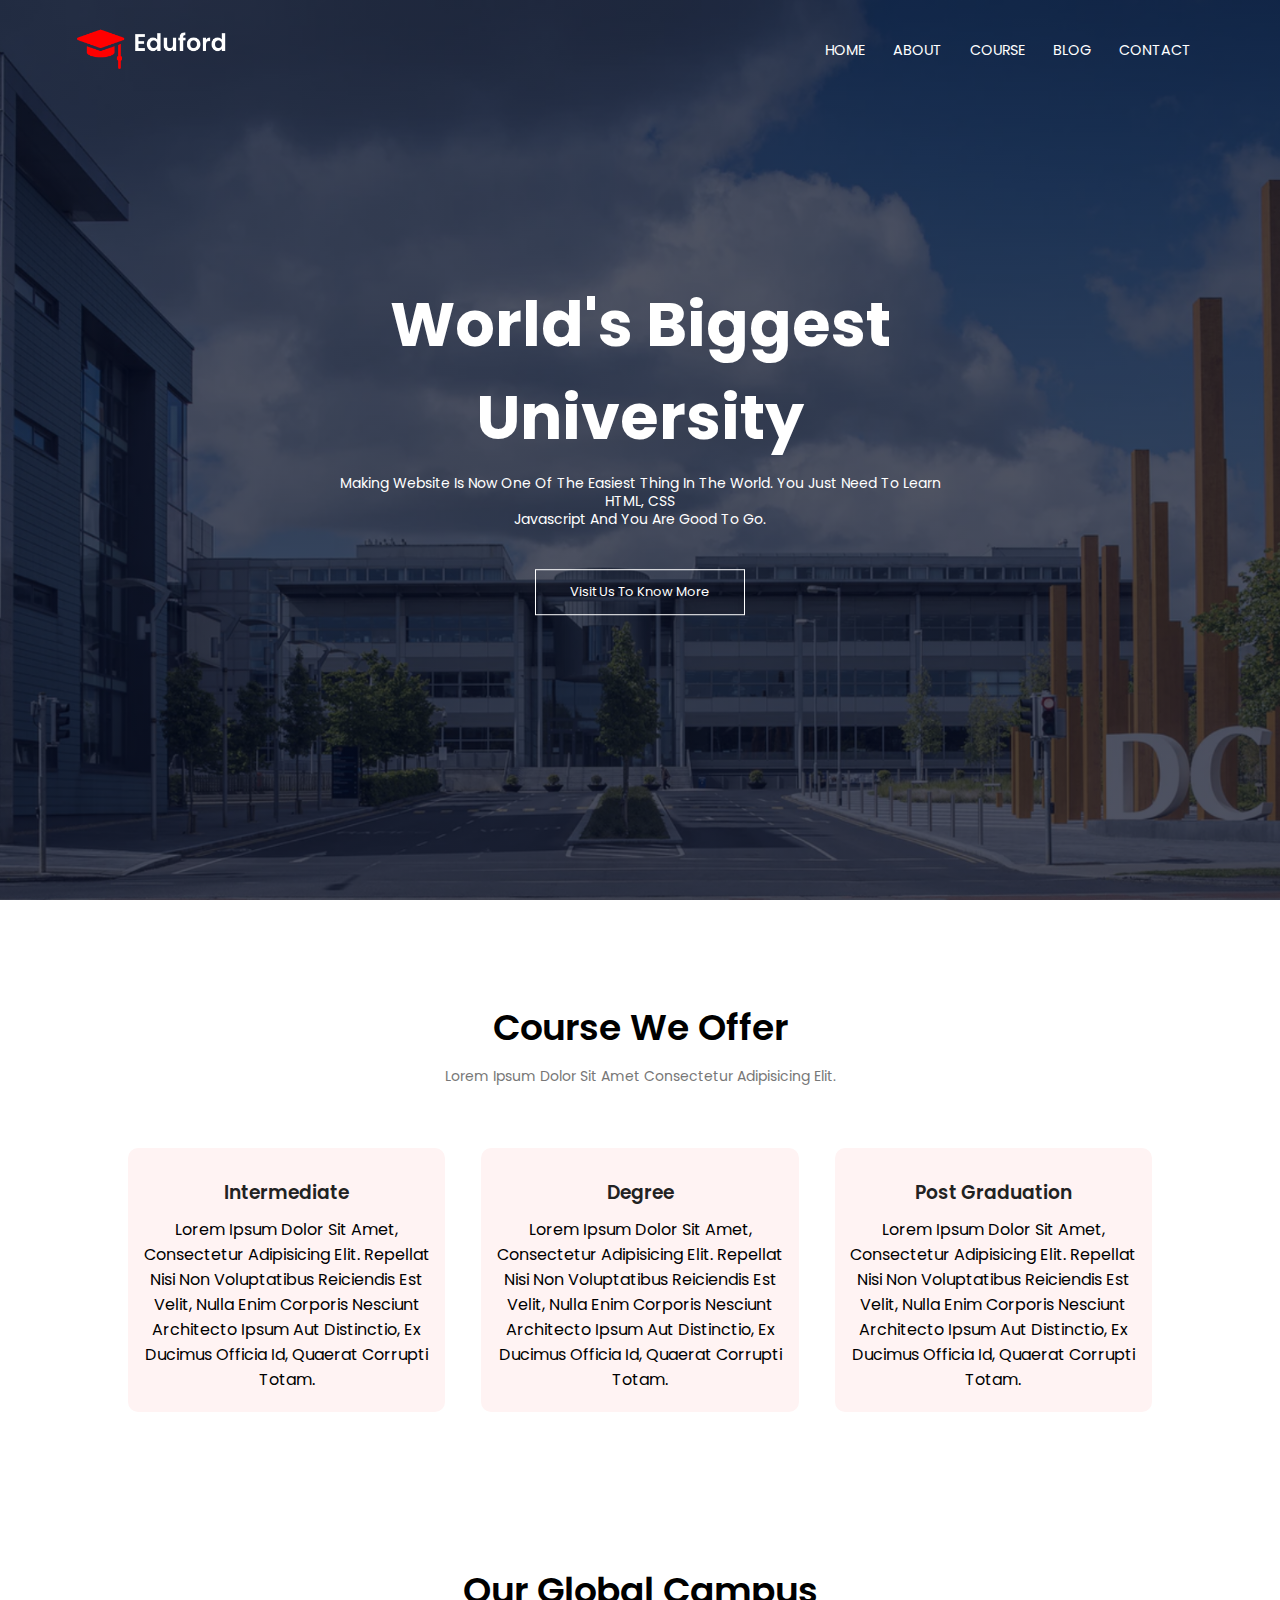
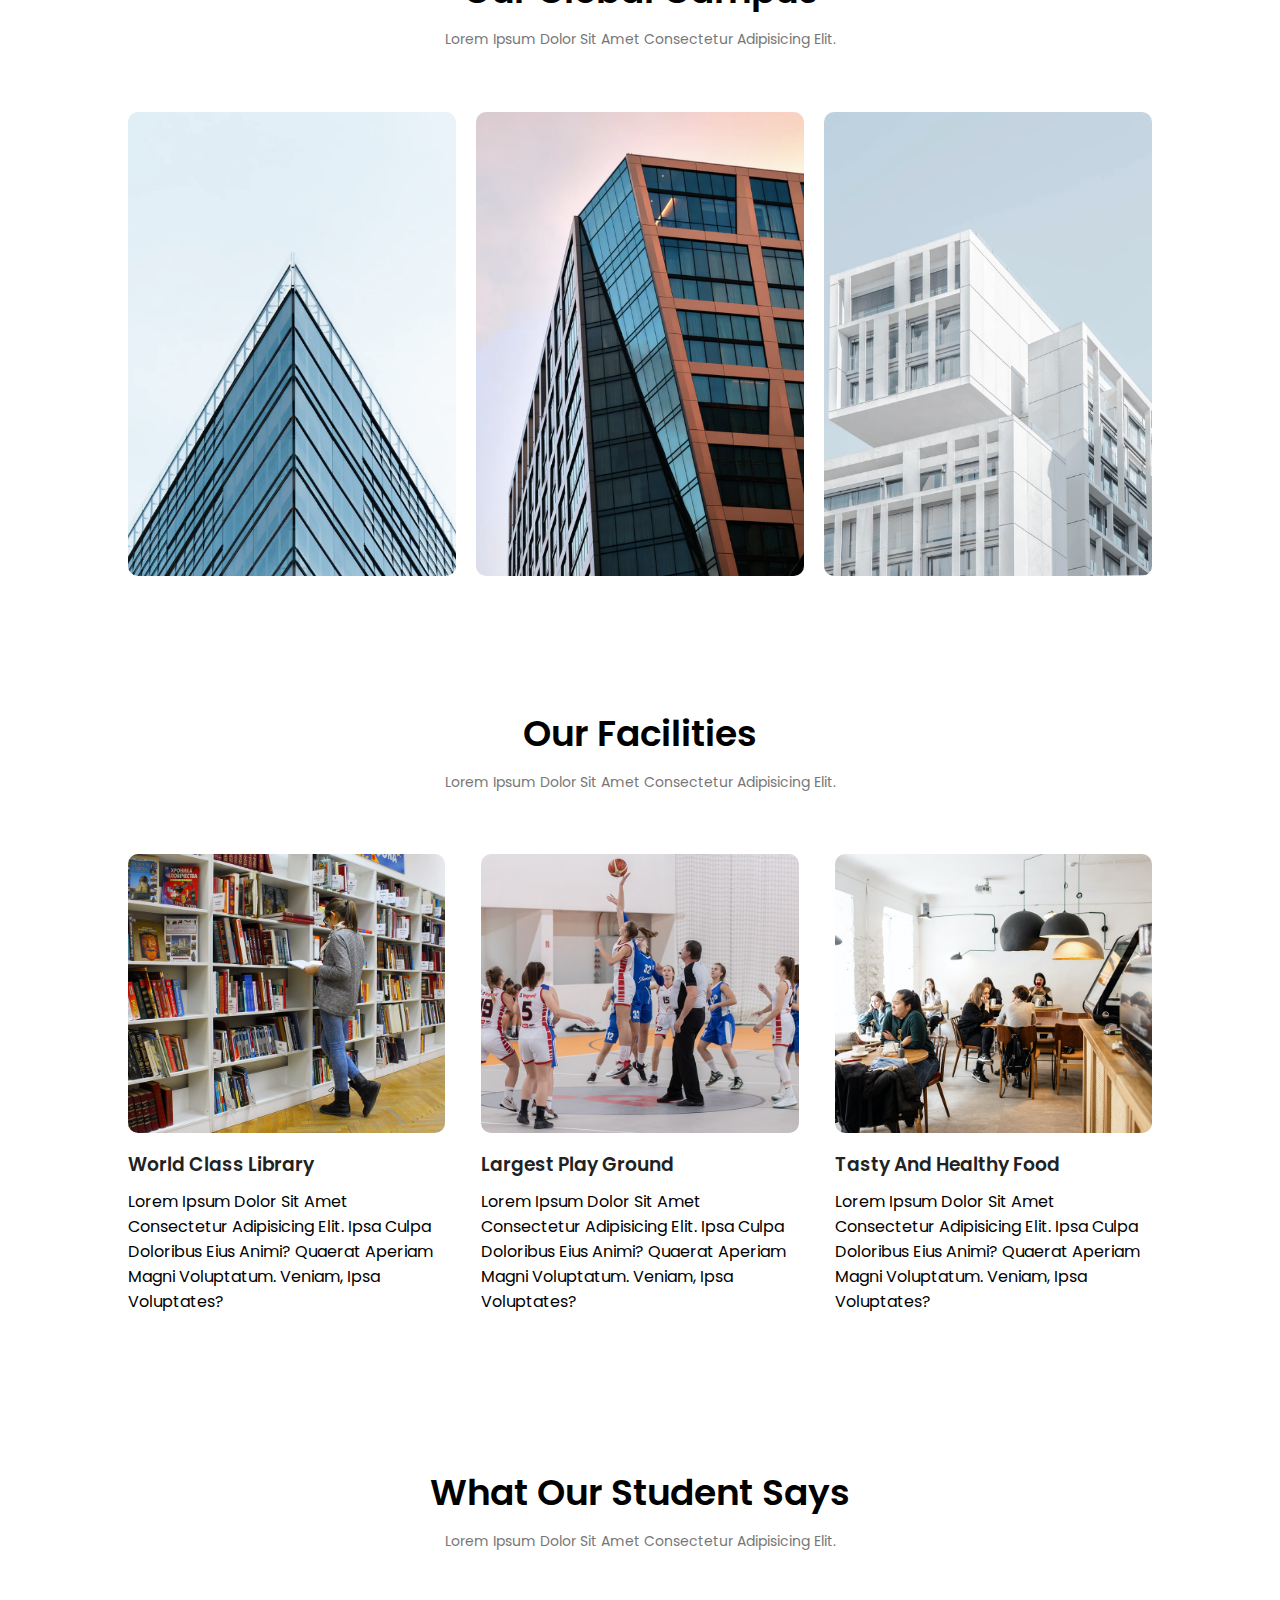
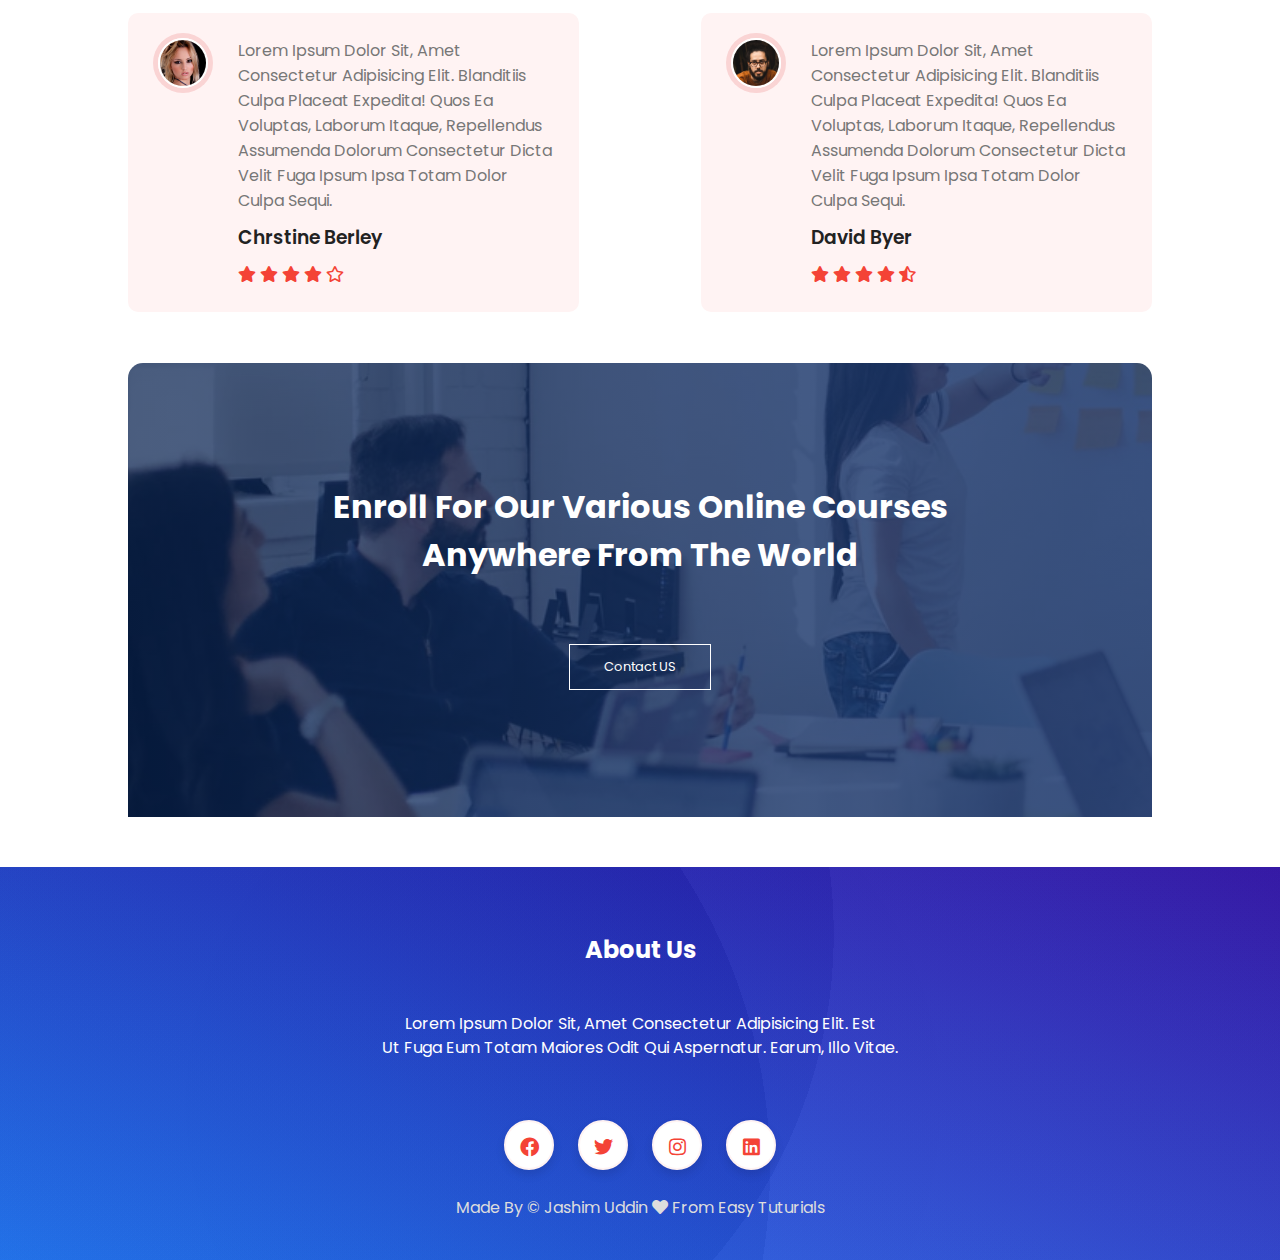
<file: index.html>
<!DOCTYPE html>
<html lang="en">
<head>
    <meta charset="UTF-8">
    <meta http-equiv="X-UA-Compatible" content="IE=edge">
    <meta name="viewport" content="width=device-width, initial-scale=1.0">
    <title>University Website Design</title>
    <link rel="stylesheet" href="https://cdnjs.cloudflare.com/ajax/libs/font-awesome/5.14.0/css/all.min.css"/>
    <link rel="stylesheet" href="style.css">
    <link rel="stylesheet" href="responsive.css">
</head>
<body>
   
    <!-- HEADER PART START -->
    <section class="header">
        <nav>
            <div class="logo">
                <a href="index.html"><img src="images/logo.png" alt=""></a>
            </div>
            <div class="nav_links" id="navLinks">
                <i class="fa fa-times" onclick="hideMenu()"></i>
                <ul>
                    <li><a href="index.html">home</a></li>
                    <li><a href="about.html">about</a></li>
                    <li><a href="course.html">course</a></li>
                    <li><a href="blog.html">blog</a></li>
                    <li><a href="contact.html">contact</a></li>
                </ul>
            </div>
            <i class="fa fa-bars" onclick="showMenu()"></i>
        </nav>
        <div class="text_box">
            <h1>World's Biggest University</h1>
            <p>Making website is now one of the easiest thing in the world. You just need to learn HTML, CSS <br> Javascript and you are good to go.</p>
            <a href="#" class="primary_btn">Visit Us To Know More</a>
        </div>
    </section>
    <!-- HEADER PART END -->

    <!-- COURSE PART START -->
    <section class="course wrapper">
       <div class="section_title">
        <h1>Course We Offer</h1>
        <p>Lorem ipsum dolor sit amet consectetur adipisicing elit.</p>
       </div>

        <div class="row">
            <div class="course-col">
                <h3 class="course_title">Intermediate</h3>
                <p class="course_info">
                    Lorem ipsum dolor sit amet, consectetur adipisicing elit. Repellat nisi non voluptatibus reiciendis est velit, nulla enim corporis nesciunt architecto ipsum aut distinctio, ex ducimus officia id, quaerat corrupti totam.
                </p>
            </div>

            <div class="course-col">
                <h3 class="course_title">Degree</h3>
                <p class="course_info">
                    Lorem ipsum dolor sit amet, consectetur adipisicing elit. Repellat nisi non voluptatibus reiciendis est velit, nulla enim corporis nesciunt architecto ipsum aut distinctio, ex ducimus officia id, quaerat corrupti totam.
                </p>
            </div>

            <div class="course-col">
                <h3 class="course_title">Post Graduation</h3>
                <p class="course_info">
                    Lorem ipsum dolor sit amet, consectetur adipisicing elit. Repellat nisi non voluptatibus reiciendis est velit, nulla enim corporis nesciunt architecto ipsum aut distinctio, ex ducimus officia id, quaerat corrupti totam.
                </p>
            </div>
        </div>
    </section>
    <!-- COURSE PART END -->

    <!-- CAMPUS PART START -->
    <section class="campus wrapper">
       <div class="section_title">
        <h1>Our Global Campus</h1>
        <p>Lorem ipsum dolor sit amet consectetur adipisicing elit. </p>
       </div>
       <div class="row">

           <div class="campus-col">
               <img src="images/london.png" alt="">
               <div class="layer">
                   <h3>LONDON</h3>
               </div>
           </div>
           <div class="campus-col">
               <img src="images/newyork.png" alt="">
               <div class="layer">
                   <h3>NEW YORK</h3>
               </div>
           </div>
           <div class="campus-col">
               <img src="images/washington.png" alt="">
               <div class="layer">
                   <h3>WASHINGTON</h3>
               </div>
           </div>

       </div>
    </section>
    <!-- CAMPUS PART END -->

    <!-- FACILITISE PART END -->
    <section class="facilities wrapper">
        <div class="section_title">
            <h1>Our Facilities</h1>
            <p>Lorem ipsum dolor sit amet consectetur adipisicing elit. </p>
           </div>
           <div class="row">
               <div class="facilities-col">
                   <img src="images/library.png" alt="">
                   <h3>World Class Library</h3>
                   <p>Lorem ipsum dolor sit amet consectetur adipisicing elit. Ipsa culpa doloribus eius animi? Quaerat aperiam magni voluptatum. Veniam, ipsa voluptates?</p>
               </div>
               <div class="facilities-col">
                   <img src="images/basketball.png" alt="">
                   <h3>Largest Play Ground</h3>
                   <p>Lorem ipsum dolor sit amet consectetur adipisicing elit. Ipsa culpa doloribus eius animi? Quaerat aperiam magni voluptatum. Veniam, ipsa voluptates?</p>
               </div>
               <div class="facilities-col">
                   <img src="images/cafeteria.png" alt="">
                   <h3>Tasty and Healthy Food</h3>
                   <p>Lorem ipsum dolor sit amet consectetur adipisicing elit. Ipsa culpa doloribus eius animi? Quaerat aperiam magni voluptatum. Veniam, ipsa voluptates?</p>
               </div>
           </div>
    </section>
    <!-- FACILITIES PART END -->

    <!-- TESTIMONIALS PART START -->
   <section class="testimonials wrapper">
    <div class="section_title">
        <h1>What Our Student Says</h1>
        <p>Lorem ipsum dolor sit amet consectetur adipisicing elit. </p>
       </div>
       <div class="row">
           <div class="testimonial-col">
               <img src="images/user1.jpg" alt="">
               <div class="testimonial_content">
                   <p>Lorem ipsum dolor sit, amet consectetur adipisicing elit. Blanditiis culpa placeat expedita! Quos ea voluptas, laborum itaque, repellendus assumenda dolorum consectetur dicta velit fuga ipsum ipsa totam dolor culpa sequi.</p>
                   <h3>Chrstine Berley</h3>
                   <div class="review">
                       <i class="fa fa-star"></i>
                       <i class="fa fa-star"></i>
                       <i class="fa fa-star"></i>
                       <i class="fa fa-star"></i>
                       <i class="far fa-star"></i>
                   </div>
               </div>
           </div>
           <div class="testimonial-col">
               <img src="images/user2.jpg" alt="">
               <div class="testimonial_content">
                   <p>Lorem ipsum dolor sit, amet consectetur adipisicing elit. Blanditiis culpa placeat expedita! Quos ea voluptas, laborum itaque, repellendus assumenda dolorum consectetur dicta velit fuga ipsum ipsa totam dolor culpa sequi.</p>
                   <h3>David Byer</h3>
                   <div class="review">
                    <i class="fa fa-star"></i>
                    <i class="fa fa-star"></i>
                    <i class="fa fa-star"></i>
                    <i class="fa fa-star"></i>
                    <i class="fas fa-star-half-alt"></i>
                </div>
               </div>
           </div>
       </div>
   </section>
    <!-- TESTIMONIALS PART END -->

    <!-- CALL TO ACTION START -->
    <section class="cta wrapper">
        <h1>Enroll For Our Various Online Courses <br> Anywhere From The World</h1>
        <br>
        <div>
            <a href="#" class="primary_btn">Contact US</a>
        </div>
    </section>
    <!-- CALL TO ACTION END -->

    <!-- FOOTER SECTION START -->
    <section class="footer">
        <div class="footer_text">
            <h4>About Us</h4>
            <p>Lorem ipsum dolor sit, amet consectetur adipisicing elit. Est <br> ut fuga eum totam maiores odit qui aspernatur. Earum, illo vitae.</p>
        </div>
        <div class="icons">
            <i class="fab fa-facebook"></i>
            <i class="fab fa-twitter"></i>
            <i class="fab fa-instagram"></i>
            <i class="fab fa-linkedin"></i>
        </div>
        <span>Made By &copy; Jashim Uddin <i class="fa fa-heart"> </i> From Easy Tuturials</span>
    </section>
    <!-- FOOTER SECTION END -->
      
    <!-- SCRIPT HERE -->
   
    <script src="app.js"></script>
</body>
</html>
</file>
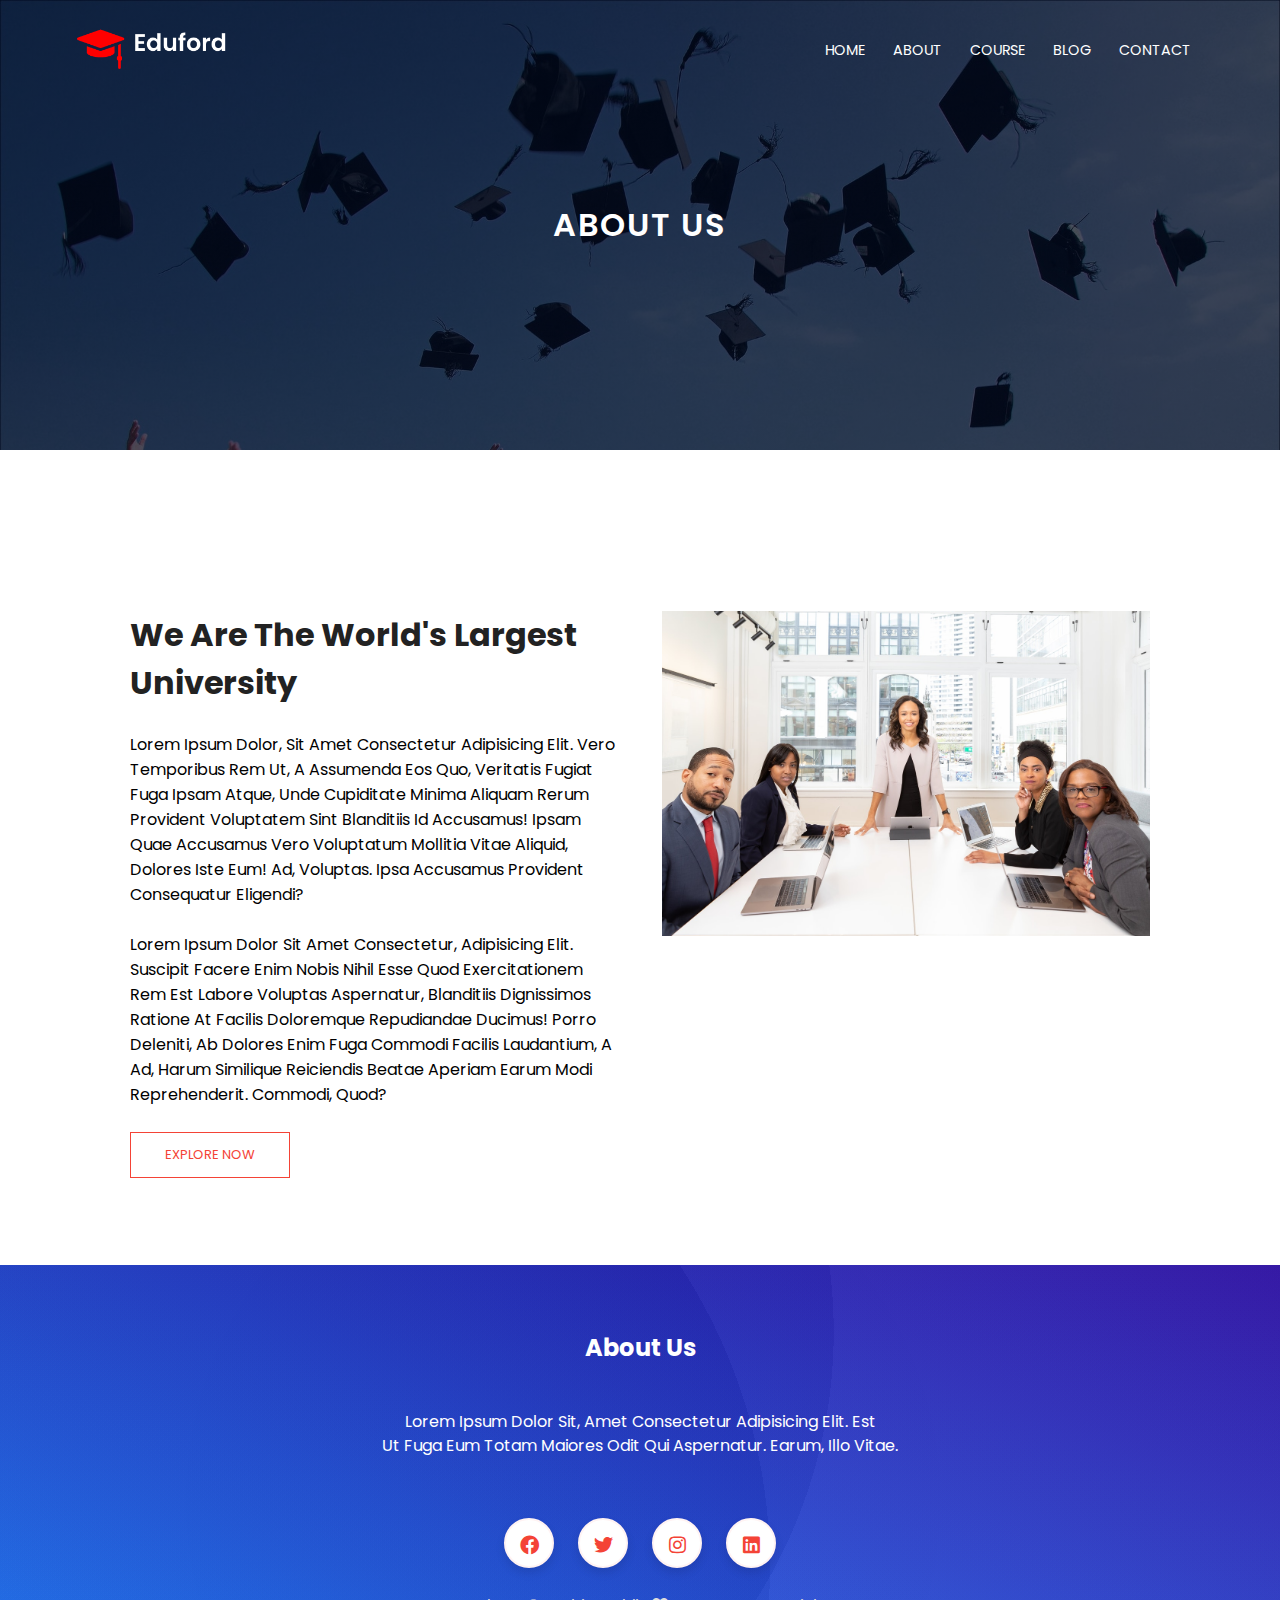
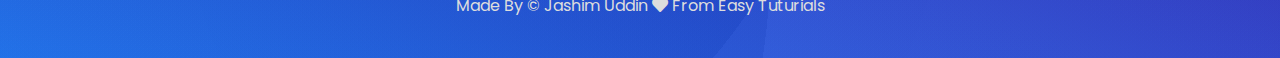
<file: about.html>
<!DOCTYPE html>
<html lang="en">
<head>
    <meta charset="UTF-8">
    <meta http-equiv="X-UA-Compatible" content="IE=edge">
    <meta name="viewport" content="width=device-width, initial-scale=1.0">
    <title>University Website Design|ABOUT PAGE</title>
    <link rel="stylesheet" href="https://cdnjs.cloudflare.com/ajax/libs/font-awesome/5.14.0/css/all.min.css"/>
    <link rel="stylesheet" href="style.css">
    <link rel="stylesheet" href="responsive.css">
</head>
<body>
   
    <!-- HEADER PART START -->
    <section class="sub-header">
        <nav>
            <div class="logo">
                <a href="index.html"><img src="images/logo.png" alt=""></a>
            </div>
            <div class="nav_links" id="navLinks">
                <i class="fa fa-times" onclick="hideMenu()"></i>
                <ul>
                    <li><a href="index.html">home</a></li>
                    <li><a href="about.html">about</a></li>
                    <li><a href="course.html">course</a></li>
                    <li><a href="blog.html">blog</a></li>
                    <li><a href="contact.html">contact</a></li>
                </ul>
            </div>
            <i class="fa fa-bars" onclick="showMenu()"></i>
        </nav>
       <h1>About Us</h1>
    </section>
    <!-- HEADER PART END -->

<!-- about us content -->
<section class="about-us wrapper">
    <div class="row">
        <div class="about-col">
            <h1>We Are the world's largest university</h1>
            <p>Lorem ipsum dolor, sit amet consectetur adipisicing elit. Vero temporibus rem ut, a assumenda eos quo, veritatis fugiat fuga ipsam atque, unde cupiditate minima aliquam rerum provident voluptatem sint blanditiis id accusamus! Ipsam quae accusamus vero voluptatum mollitia vitae aliquid, dolores iste eum! Ad, voluptas. Ipsa accusamus provident consequatur eligendi?</p>
            <br>
            <p>Lorem ipsum dolor sit amet consectetur, adipisicing elit. Suscipit facere enim nobis nihil esse quod exercitationem rem est labore voluptas aspernatur, blanditiis dignissimos ratione at facilis doloremque repudiandae ducimus! Porro deleniti, ab dolores enim fuga commodi facilis laudantium, a ad, harum similique reiciendis beatae aperiam earum modi reprehenderit. Commodi, quod?</p>
            <a href="#" class="primary_btn red_btn">Explore Now</a>
        </div>
        <div class="about-col">
            <img src="images/about.jpg" alt="">
        </div>
    </div>
</section>


    <!-- FOOTER SECTION START -->
    <section class="footer ">
        <div class="footer_text">
            <h4>About Us</h4>
            <p>Lorem ipsum dolor sit, amet consectetur adipisicing elit. Est <br> ut fuga eum totam maiores odit qui aspernatur. Earum, illo vitae.</p>
        </div>
        <div class="icons">
            <i class="fab fa-facebook"></i>
            <i class="fab fa-twitter"></i>
            <i class="fab fa-instagram"></i>
            <i class="fab fa-linkedin"></i>
        </div>
        <span>Made By &copy; Jashim Uddin <i class="fa fa-heart"> </i> From Easy Tuturials</span>
    </section>
    <!-- FOOTER SECTION END -->
      
    <!-- SCRIPT HERE -->
    <script src="app.js"></script>
</body>
</html>
</file>
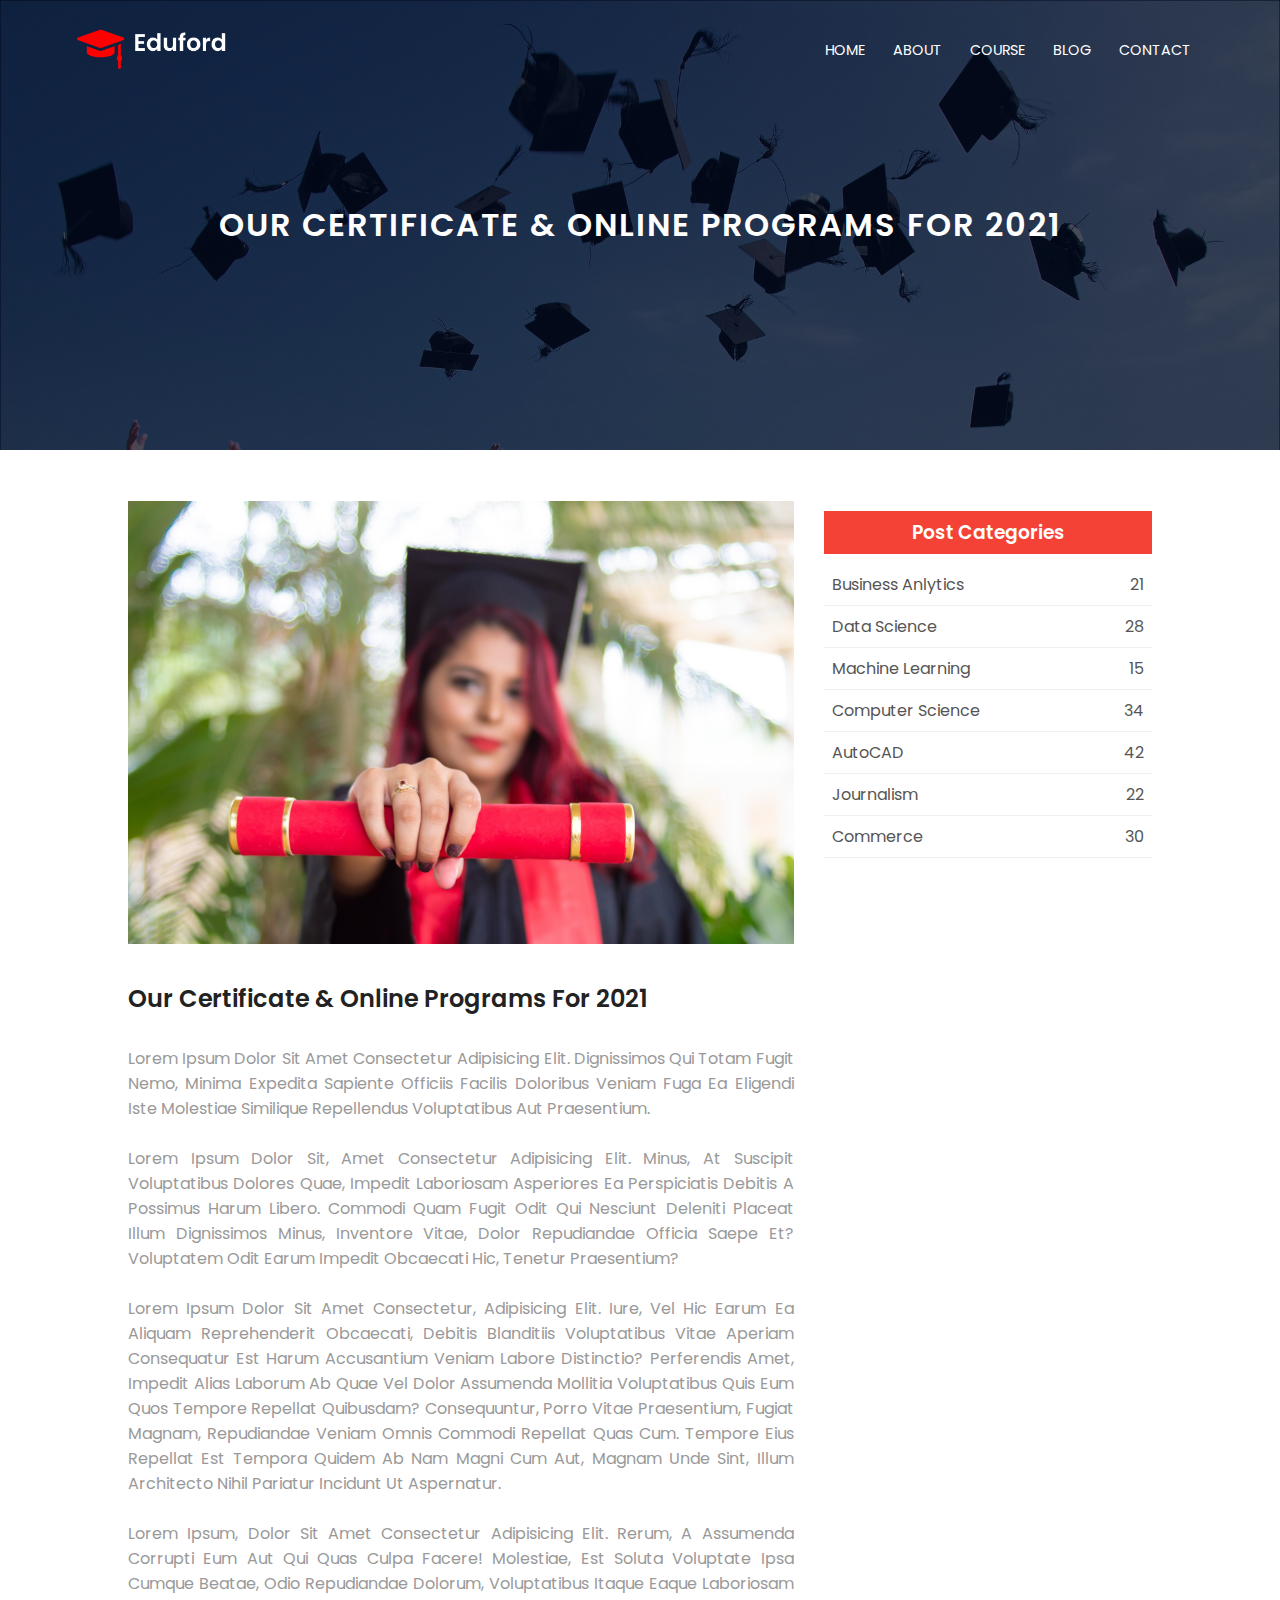
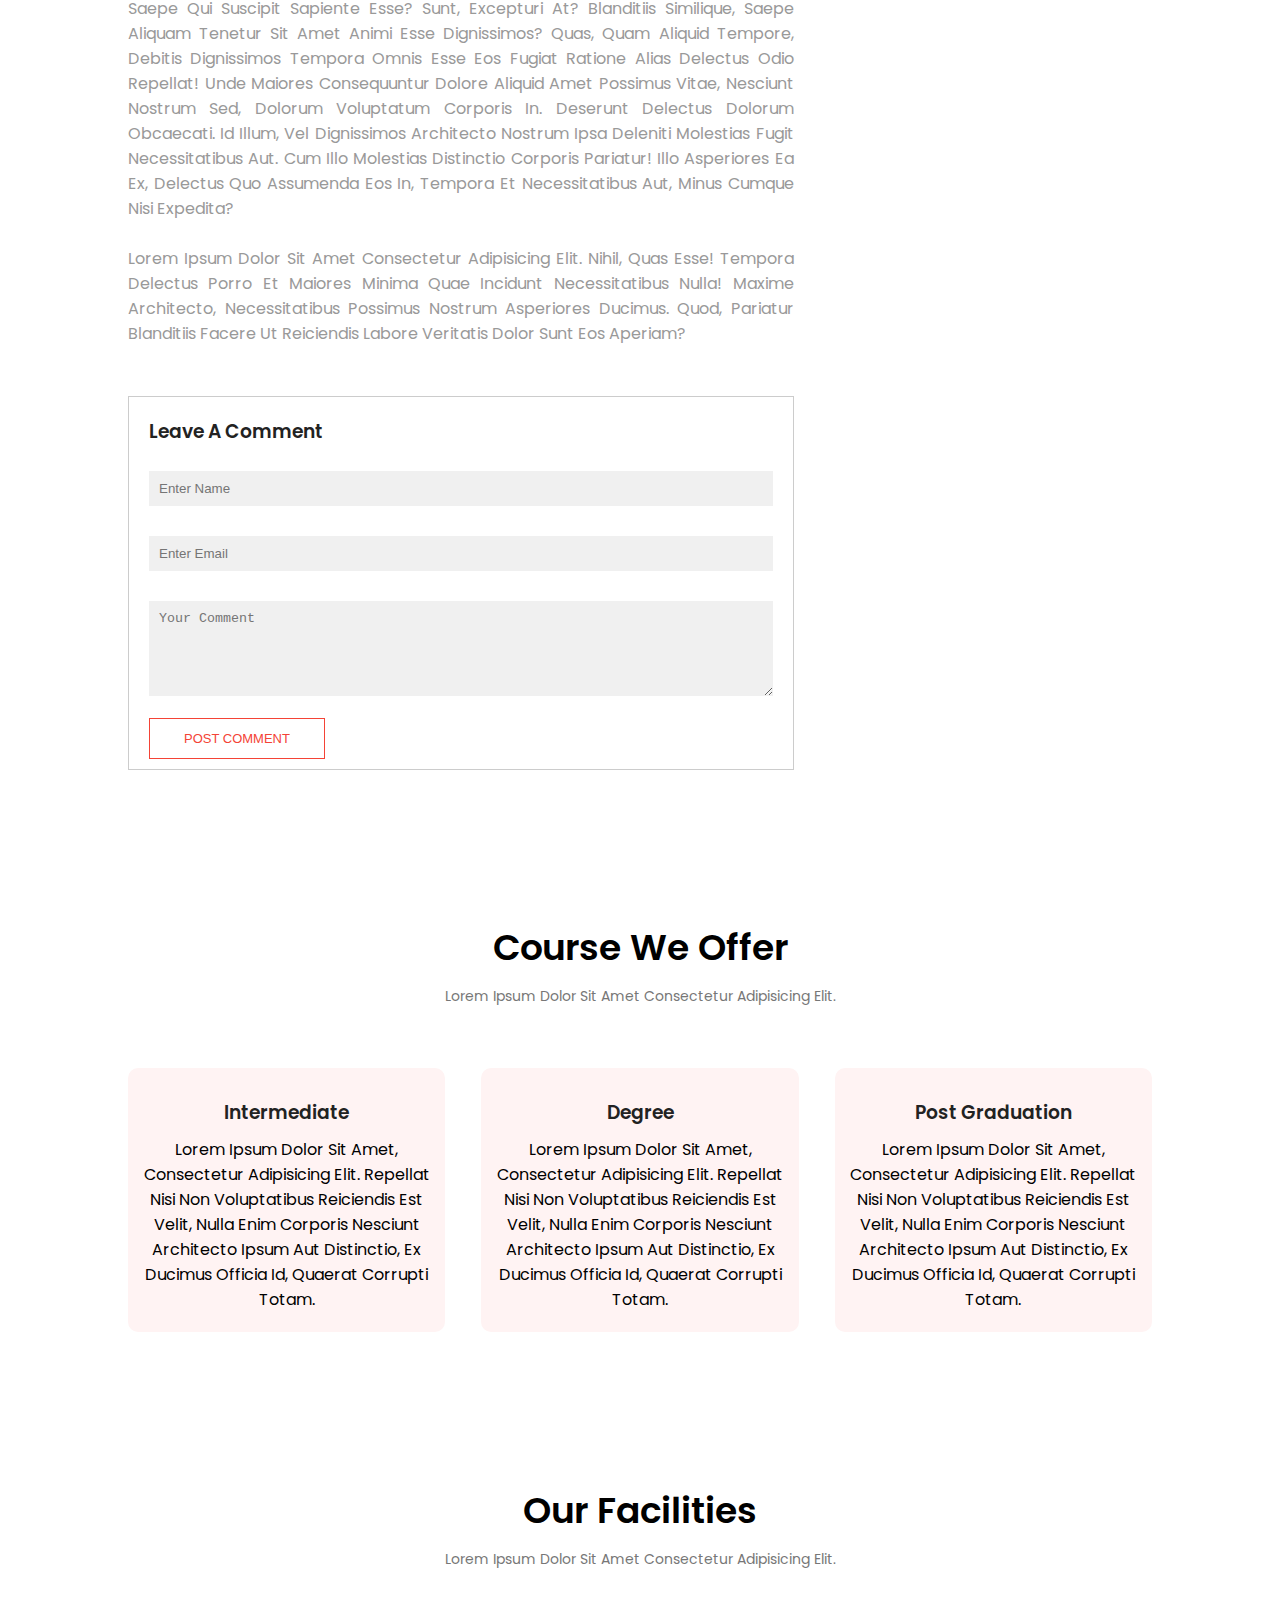
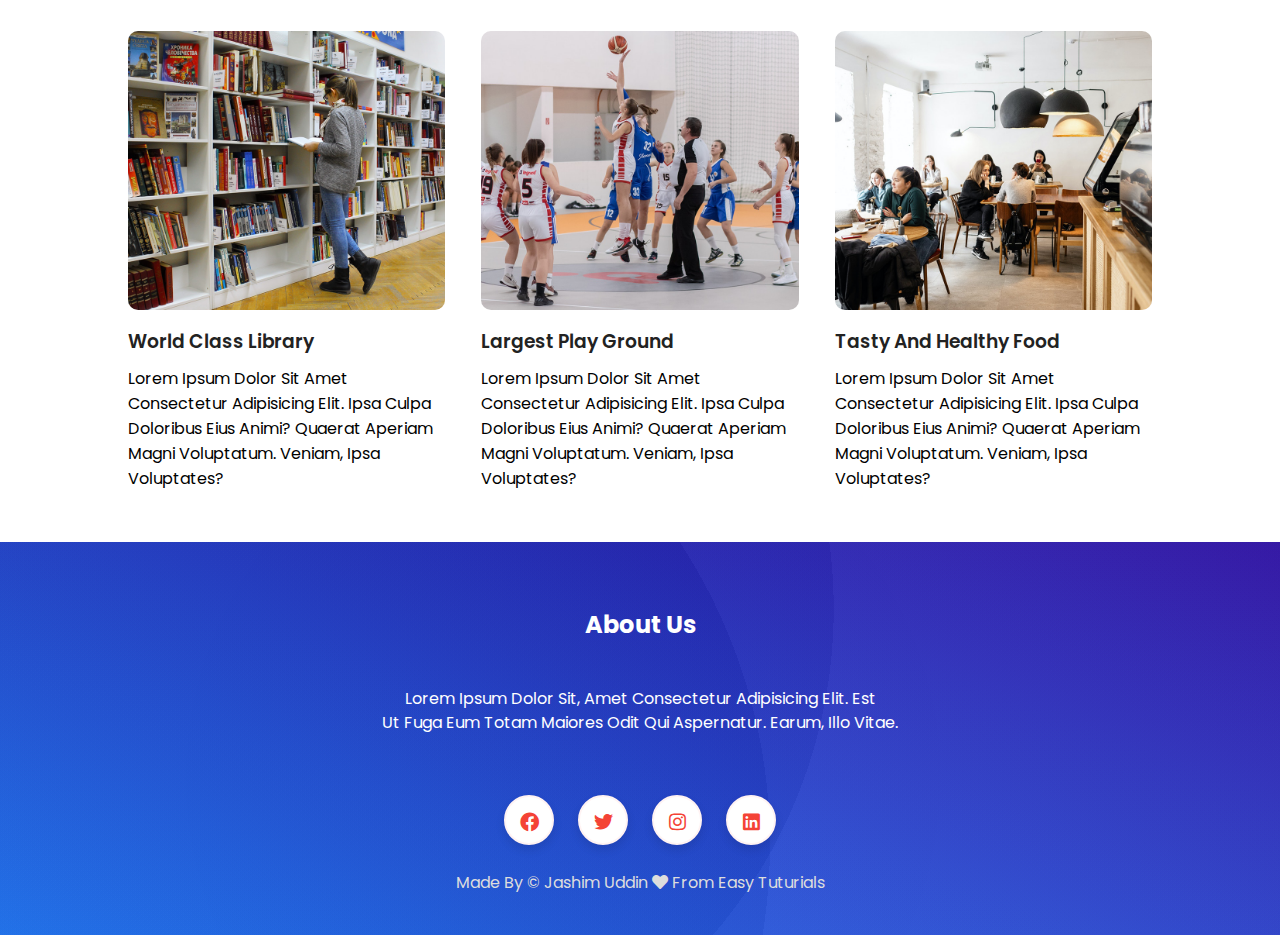
<file: blog.html>
<!DOCTYPE html>
<html lang="en">
<head>
    <meta charset="UTF-8">
    <meta http-equiv="X-UA-Compatible" content="IE=edge">
    <meta name="viewport" content="width=device-width, initial-scale=1.0">
    <title>University Website Design|COURSE PAGE</title>
    <link rel="stylesheet" href="https://cdnjs.cloudflare.com/ajax/libs/font-awesome/5.14.0/css/all.min.css"/>
    <link rel="stylesheet" href="style.css">
    <link rel="stylesheet" href="responsive.css">
</head>
<body>
   
    <!-- HEADER PART START -->
    <section class="sub-header">
        <nav>
            <div class="logo">
                <a href="index.html"><img src="images/logo.png" alt=""></a>
            </div>
            <div class="nav_links" id="navLinks">
                <i class="fa fa-times" onclick="hideMenu()"></i>
                <ul>
                    <li><a href="index.html">home</a></li>
                    <li><a href="about.html">about</a></li>
                    <li><a href="course.html">course</a></li>
                    <li><a href="blog.html">blog</a></li>
                    <li><a href="contact.html">contact</a></li>
                </ul>
            </div>
            <i class="fa fa-bars" onclick="showMenu()"></i>
        </nav>
       <h1>Our Certificate & Online Programs For 2021</h1>
    </section>
    <!-- HEADER PART END -->

    <!-- BLOG CONTENT START  -->
    <section class="blog wrapper">
        <div class="row">
            <div class="blog_left">
                <img src="images/certificate.jpg" alt="">
                <h2>Our Certificate & Online Programs For 2021</h2>
                <p>Lorem ipsum dolor sit amet consectetur adipisicing elit. Dignissimos qui totam fugit nemo, minima expedita sapiente officiis facilis doloribus veniam fuga ea eligendi iste molestiae similique repellendus voluptatibus aut praesentium.</p>
                <br>
                <p>Lorem ipsum dolor sit, amet consectetur adipisicing elit. Minus, at suscipit voluptatibus dolores quae, impedit laboriosam asperiores ea perspiciatis debitis a possimus harum libero. Commodi quam fugit odit qui nesciunt deleniti placeat illum dignissimos minus, inventore vitae, dolor repudiandae officia saepe et? Voluptatem odit earum impedit obcaecati hic, tenetur praesentium?</p>
                <br>
                <p>Lorem ipsum dolor sit amet consectetur, adipisicing elit. Iure, vel hic earum ea aliquam reprehenderit obcaecati, debitis blanditiis voluptatibus vitae aperiam consequatur est harum accusantium veniam labore distinctio? Perferendis amet, impedit alias laborum ab quae vel dolor assumenda mollitia voluptatibus quis eum quos tempore repellat quibusdam? Consequuntur, porro vitae praesentium, fugiat magnam, repudiandae veniam omnis commodi repellat quas cum. Tempore eius repellat est tempora quidem ab nam magni cum aut, magnam unde sint, illum architecto nihil pariatur incidunt ut aspernatur.</p>
                <br>
                <p>Lorem ipsum, dolor sit amet consectetur adipisicing elit. Rerum, a assumenda corrupti eum aut qui quas culpa facere! Molestiae, est soluta voluptate ipsa cumque beatae, odio repudiandae dolorum, voluptatibus itaque eaque laboriosam saepe qui suscipit sapiente esse? Sunt, excepturi at? Blanditiis similique, saepe aliquam tenetur sit amet animi esse dignissimos? Quas, quam aliquid tempore, debitis dignissimos tempora omnis esse eos fugiat ratione alias delectus odio repellat! Unde maiores consequuntur dolore aliquid amet possimus vitae, nesciunt nostrum sed, dolorum voluptatum corporis in. Deserunt delectus dolorum obcaecati. Id illum, vel dignissimos architecto nostrum ipsa deleniti molestias fugit necessitatibus aut. Cum illo molestias distinctio corporis pariatur! Illo asperiores ea ex, delectus quo assumenda eos in, tempora et necessitatibus aut, minus cumque nisi expedita?</p>
                <br>
                <p>Lorem ipsum dolor sit amet consectetur adipisicing elit. Nihil, quas esse! Tempora delectus porro et maiores minima quae incidunt necessitatibus nulla! Maxime architecto, necessitatibus possimus nostrum asperiores ducimus. Quod, pariatur blanditiis facere ut reiciendis labore veritatis dolor sunt eos aperiam?</p>
                
                <div class="comment_box">
                    <h3>Leave a comment</h3>
                    <form action="#" class="comment_form">
                        <input type="text" placeholder="Enter Name">
                        <input type="email" placeholder="Enter Email">
                        <textarea  rows="5" placeholder="Your Comment"></textarea>
                        <button type="submit" class="primary_btn red_btn">POST COMMENT</button>
                    </form>
                </div>
            </div>
            <div class="blog_right">
                <h3>Post Categories</h3>
                <div>
                    <span>Business Anlytics</span>
                    <span>21</span>
                </div>
                <div>
                    <span>Data Science</span>
                    <span>28</span>
                </div>
                <div>
                    <span>Machine Learning</span>
                    <span>15</span>
                </div>
                <div>
                    <span>Computer Science</span>
                    <span>34</span>
                </div>
                <div>
                    <span>AutoCAD </span>
                    <span>42</span>
                </div>
                <div>
                    <span>Journalism </span>
                    <span>22</span>
                </div>
                <div>
                    <span>Commerce</span>
                    <span>30</span>
                </div>
            </div>
        </div>
    </section>
    <!-- BLOG CONTENT END -->

     <!-- COURSE PART START -->
     <section class="course wrapper">
        <div class="section_title">
         <h1>Course We Offer</h1>
         <p>Lorem ipsum dolor sit amet consectetur adipisicing elit.</p>
        </div>
 
         <div class="row">
             <div class="course-col">
                 <h3 class="course_title">Intermediate</h3>
                 <p class="course_info">
                     Lorem ipsum dolor sit amet, consectetur adipisicing elit. Repellat nisi non voluptatibus reiciendis est velit, nulla enim corporis nesciunt architecto ipsum aut distinctio, ex ducimus officia id, quaerat corrupti totam.
                 </p>
             </div>
 
             <div class="course-col">
                 <h3 class="course_title">Degree</h3>
                 <p class="course_info">
                     Lorem ipsum dolor sit amet, consectetur adipisicing elit. Repellat nisi non voluptatibus reiciendis est velit, nulla enim corporis nesciunt architecto ipsum aut distinctio, ex ducimus officia id, quaerat corrupti totam.
                 </p>
             </div>
 
             <div class="course-col">
                 <h3 class="course_title">Post Graduation</h3>
                 <p class="course_info">
                     Lorem ipsum dolor sit amet, consectetur adipisicing elit. Repellat nisi non voluptatibus reiciendis est velit, nulla enim corporis nesciunt architecto ipsum aut distinctio, ex ducimus officia id, quaerat corrupti totam.
                 </p>
             </div>
         </div>
     </section>
     <!-- COURSE PART END -->

      <!-- FACILITISE PART END -->
    <section class="facilities wrapper">
        <div class="section_title">
            <h1>Our Facilities</h1>
            <p>Lorem ipsum dolor sit amet consectetur adipisicing elit. </p>
           </div>
           <div class="row">
               <div class="facilities-col">
                   <img src="images/library.png" alt="">
                   <h3>World Class Library</h3>
                   <p>Lorem ipsum dolor sit amet consectetur adipisicing elit. Ipsa culpa doloribus eius animi? Quaerat aperiam magni voluptatum. Veniam, ipsa voluptates?</p>
               </div>
               <div class="facilities-col">
                   <img src="images/basketball.png" alt="">
                   <h3>Largest Play Ground</h3>
                   <p>Lorem ipsum dolor sit amet consectetur adipisicing elit. Ipsa culpa doloribus eius animi? Quaerat aperiam magni voluptatum. Veniam, ipsa voluptates?</p>
               </div>
               <div class="facilities-col">
                   <img src="images/cafeteria.png" alt="">
                   <h3>Tasty and Healthy Food</h3>
                   <p>Lorem ipsum dolor sit amet consectetur adipisicing elit. Ipsa culpa doloribus eius animi? Quaerat aperiam magni voluptatum. Veniam, ipsa voluptates?</p>
               </div>
           </div>
    </section>
    <!-- FACILITIES PART END -->

    <!-- FOOTER SECTION START -->
    <section class="footer ">
        <div class="footer_text">
            <h4>About Us</h4>
            <p>Lorem ipsum dolor sit, amet consectetur adipisicing elit. Est <br> ut fuga eum totam maiores odit qui aspernatur. Earum, illo vitae.</p>
        </div>
        <div class="icons">
            <i class="fab fa-facebook"></i>
            <i class="fab fa-twitter"></i>
            <i class="fab fa-instagram"></i>
            <i class="fab fa-linkedin"></i>
        </div>
        <span>Made By &copy; Jashim Uddin <i class="fa fa-heart"> </i> From Easy Tuturials</span>
    </section>
    <!-- FOOTER SECTION END -->
      
    <!-- SCRIPT HERE -->
    <script src="app.js"></script>
</body>
</html>
</file>
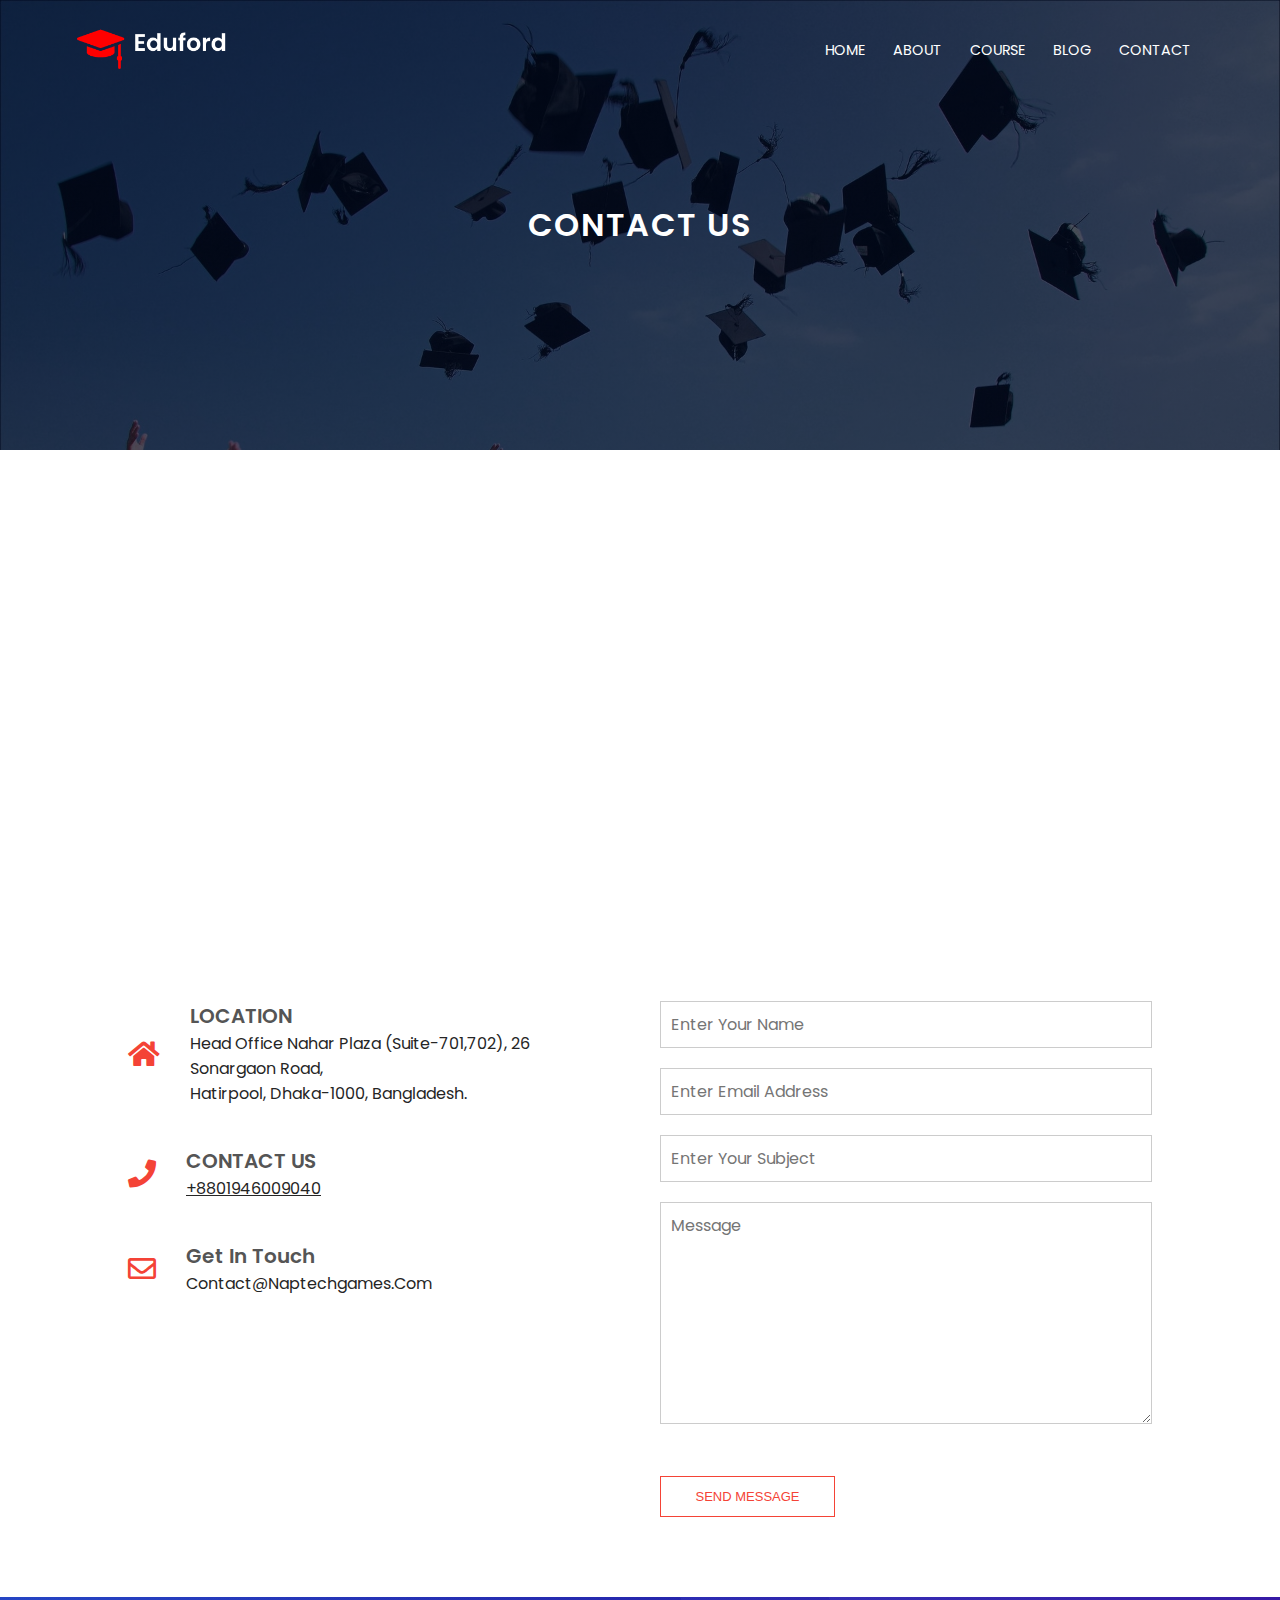
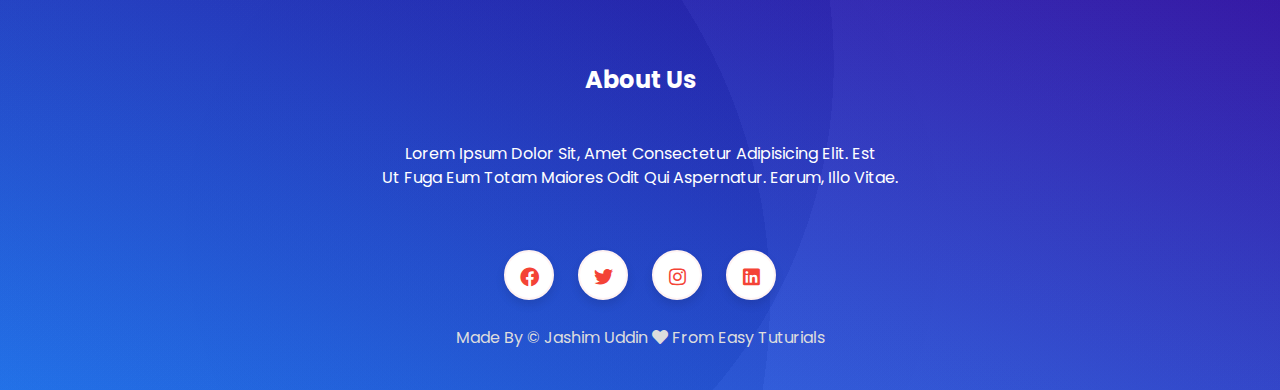
<file: contact.html>
<!DOCTYPE html>
<html lang="en">
<head>
    <meta charset="UTF-8">
    <meta http-equiv="X-UA-Compatible" content="IE=edge">
    <meta name="viewport" content="width=device-width, initial-scale=1.0">
    <title>University Website Design|COURSE PAGE</title>
    <link rel="stylesheet" href="https://cdnjs.cloudflare.com/ajax/libs/font-awesome/5.14.0/css/all.min.css"/>
    <link rel="stylesheet" href="style.css">
    <link rel="stylesheet" href="responsive.css">
</head>
<body>
   
    <!-- HEADER PART START -->
    <section class="sub-header">
        <nav>
            <div class="logo">
                <a href="index.html"><img src="images/logo.png" alt=""></a>
            </div>
            <div class="nav_links" id="navLinks">
                <i class="fa fa-times" onclick="hideMenu()"></i>
                <ul>
                    <li><a href="index.html">home</a></li>
                    <li><a href="about.html">about</a></li>
                    <li><a href="course.html">course</a></li>
                    <li><a href="blog.html">blog</a></li>
                    <li><a href="contact.html">contact</a></li>
                </ul>
            </div>
            <i class="fa fa-bars" onclick="showMenu()"></i>
        </nav>
       <h1>Contact Us</h1>
    </section>
    <!-- HEADER PART END -->

<!-- LOACTION PART START -->
<section class="location wrapper">
    <iframe class="map" src="https://www.google.com/maps/embed?pb=!1m18!1m12!1m3!1d233734.49720811401!2d90.39229182543778!3d23.743758976627536!2m3!1f0!2f0!3f0!3m2!1i1024!2i768!4f13.1!3m3!1m2!1s0x3755b9c2c3f92fe5%3A0x7400e68e8a2f857c!2sNahar%20Plaza!5e0!3m2!1sen!2sbd!4v1635433819602!5m2!1sen!2sbd" width="600" height="450" style="border:0;" allowfullscreen="" loading="lazy"></iframe>
</section>

<section class="contact_section wrapper">
    <div class="row">
        <div class="contact-col">
            <div>
                <i class="fa fa-home"></i>
                <span>
                    <h5>LOCATION</h5>
                    <p>Head Office Nahar Plaza (Suite-701,702), 26 Sonargaon road, <br> Hatirpool, Dhaka-1000, Bangladesh.</p>
                </span>
            </div>
            <div>
                <i class="fa fa-phone"></i>
                <span>
                    <h5>CONTACT US</h5>
                    <a class="text-secondary" target="_blank" href="tel:++8801946009040">+8801946009040</a>
                </span>
            </div>
            <div>
                <i class="far fa-envelope"></i>
                <span>
                    <h5>Get In Touch</h5>
                    <p>Contact@naptechgames.com</p>
                </span>
            </div>
        </div>
        <div class="contact-col">
            <form action="form-handler.php" method="post">
                <input type="text" name="name" id="" placeholder="Enter your name" required>
                <input type="email" name="email" id="" placeholder="Enter email address" required>
                <input type="text" name="subject" id="" placeholder="Enter your subject" required>
                <textarea name="mesaage" rows="8" placeholder="Message" required></textarea>
                <button type="submit" class="primary_btn red_btn">Send Message</button>
            </form>
        </div>
    </div>
</section>
<!-- LOACTION PART END -->

    <!-- FOOTER SECTION START -->
    <section class="footer ">
        <div class="footer_text">
            <h4>About Us</h4>
            <p>Lorem ipsum dolor sit, amet consectetur adipisicing elit. Est <br> ut fuga eum totam maiores odit qui aspernatur. Earum, illo vitae.</p>
        </div>
        <div class="icons">
            <i class="fab fa-facebook"></i>
            <i class="fab fa-twitter"></i>
            <i class="fab fa-instagram"></i>
            <i class="fab fa-linkedin"></i>
        </div>
        <span>Made By &copy; Jashim Uddin <i class="fa fa-heart"> </i> From Easy Tuturials</span>
    </section>
    <!-- FOOTER SECTION END -->
      
    <!-- SCRIPT HERE -->
   
    <script src="app.js"></script>

   
</body>
</html>
</file>
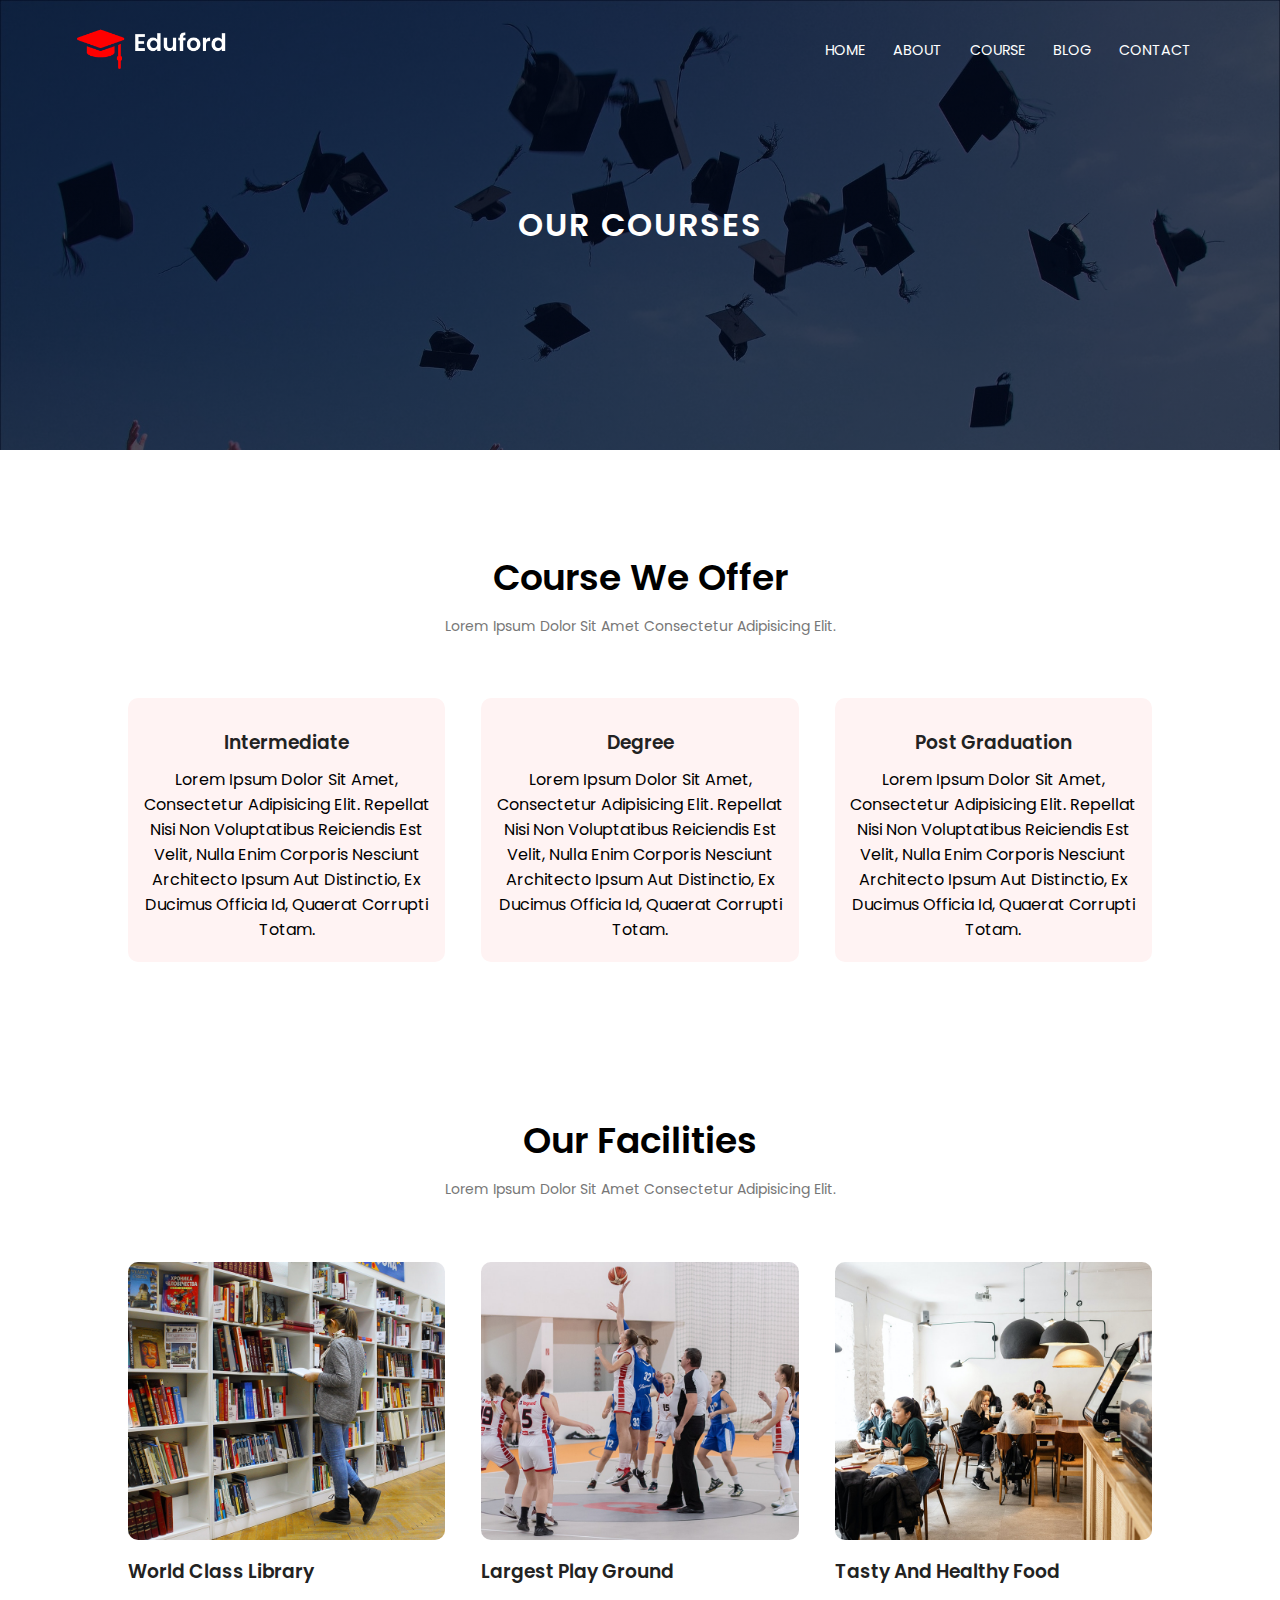
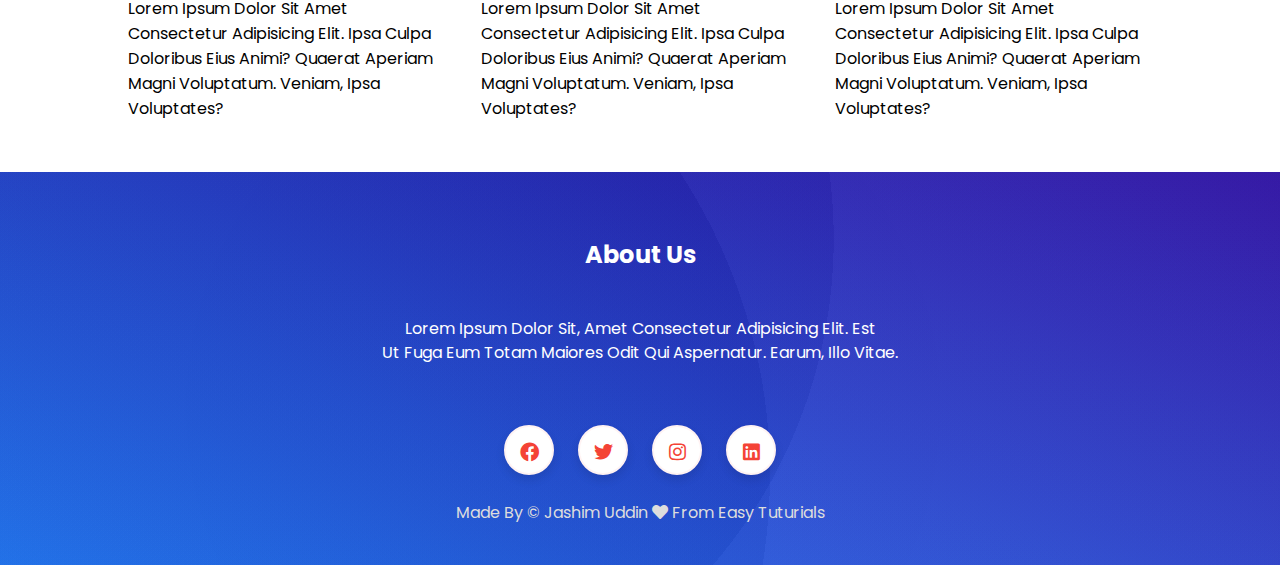
<file: course.html>
<!DOCTYPE html>
<html lang="en">
<head>
    <meta charset="UTF-8">
    <meta http-equiv="X-UA-Compatible" content="IE=edge">
    <meta name="viewport" content="width=device-width, initial-scale=1.0">
    <title>University Website Design|COURSE PAGE</title>
    <link rel="stylesheet" href="https://cdnjs.cloudflare.com/ajax/libs/font-awesome/5.14.0/css/all.min.css"/>
    <link rel="stylesheet" href="style.css">
    <link rel="stylesheet" href="responsive.css">
</head>
<body>
   
    <!-- HEADER PART START -->
    <section class="sub-header">
        <nav>
            <div class="logo">
                <a href="index.html"><img src="images/logo.png" alt=""></a>
            </div>
            <div class="nav_links" id="navLinks">
                <i class="fa fa-times" onclick="hideMenu()"></i>
                <ul>
                    <li><a href="index.html">home</a></li>
                    <li><a href="about.html">about</a></li>
                    <li><a href="course.html">course</a></li>
                    <li><a href="blog.html">blog</a></li>
                    <li><a href="contact.html">contact</a></li>
                </ul>
            </div>
            <i class="fa fa-bars" onclick="showMenu()"></i>
        </nav>
       <h1>Our Courses</h1>
    </section>
    <!-- HEADER PART END -->

     <!-- COURSE PART START -->
     <section class="course wrapper">
        <div class="section_title">
         <h1>Course We Offer</h1>
         <p>Lorem ipsum dolor sit amet consectetur adipisicing elit.</p>
        </div>
 
         <div class="row">
             <div class="course-col">
                 <h3 class="course_title">Intermediate</h3>
                 <p class="course_info">
                     Lorem ipsum dolor sit amet, consectetur adipisicing elit. Repellat nisi non voluptatibus reiciendis est velit, nulla enim corporis nesciunt architecto ipsum aut distinctio, ex ducimus officia id, quaerat corrupti totam.
                 </p>
             </div>
 
             <div class="course-col">
                 <h3 class="course_title">Degree</h3>
                 <p class="course_info">
                     Lorem ipsum dolor sit amet, consectetur adipisicing elit. Repellat nisi non voluptatibus reiciendis est velit, nulla enim corporis nesciunt architecto ipsum aut distinctio, ex ducimus officia id, quaerat corrupti totam.
                 </p>
             </div>
 
             <div class="course-col">
                 <h3 class="course_title">Post Graduation</h3>
                 <p class="course_info">
                     Lorem ipsum dolor sit amet, consectetur adipisicing elit. Repellat nisi non voluptatibus reiciendis est velit, nulla enim corporis nesciunt architecto ipsum aut distinctio, ex ducimus officia id, quaerat corrupti totam.
                 </p>
             </div>
         </div>
     </section>
     <!-- COURSE PART END -->

      <!-- FACILITISE PART END -->
    <section class="facilities wrapper">
        <div class="section_title">
            <h1>Our Facilities</h1>
            <p>Lorem ipsum dolor sit amet consectetur adipisicing elit. </p>
           </div>
           <div class="row">
               <div class="facilities-col">
                   <img src="images/library.png" alt="">
                   <h3>World Class Library</h3>
                   <p>Lorem ipsum dolor sit amet consectetur adipisicing elit. Ipsa culpa doloribus eius animi? Quaerat aperiam magni voluptatum. Veniam, ipsa voluptates?</p>
               </div>
               <div class="facilities-col">
                   <img src="images/basketball.png" alt="">
                   <h3>Largest Play Ground</h3>
                   <p>Lorem ipsum dolor sit amet consectetur adipisicing elit. Ipsa culpa doloribus eius animi? Quaerat aperiam magni voluptatum. Veniam, ipsa voluptates?</p>
               </div>
               <div class="facilities-col">
                   <img src="images/cafeteria.png" alt="">
                   <h3>Tasty and Healthy Food</h3>
                   <p>Lorem ipsum dolor sit amet consectetur adipisicing elit. Ipsa culpa doloribus eius animi? Quaerat aperiam magni voluptatum. Veniam, ipsa voluptates?</p>
               </div>
           </div>
    </section>
    <!-- FACILITIES PART END -->

    <!-- FOOTER SECTION START -->
    <section class="footer ">
        <div class="footer_text">
            <h4>About Us</h4>
            <p>Lorem ipsum dolor sit, amet consectetur adipisicing elit. Est <br> ut fuga eum totam maiores odit qui aspernatur. Earum, illo vitae.</p>
        </div>
        <div class="icons">
            <i class="fab fa-facebook"></i>
            <i class="fab fa-twitter"></i>
            <i class="fab fa-instagram"></i>
            <i class="fab fa-linkedin"></i>
        </div>
        <span>Made By &copy; Jashim Uddin <i class="fa fa-heart"> </i> From Easy Tuturials</span>
    </section>
    <!-- FOOTER SECTION END -->
      
    <!-- SCRIPT HERE -->
    <script src="app.js"></script>
</body>
</html>
</file>
<file: style.css>
@import url('https://fonts.googleapis.com/css2?family=Poppins:wght@300;400;500;600;700&display=swap');

*
{
    margin: 0;
    padding: 0;
    box-sizing: border-box;
    text-decoration: none;
    outline: 0;
    border: 0;
    /* transition: .8s linear; */
    text-transform: capitalize;
}

body
{
    font-family: 'Poppins', sans-serif;
   
}

.primary_btn
{
    position: relative;
    display: inline-block;
    color:#fff;
    border:1px solid #fff;
    padding:12px 34px;
    font-size: 13px;
    background:transparent;
    cursor: pointer;
    overflow: hidden;
    white-space: nowrap !important;
    word-wrap: break-word !important;
    transition: all 0.5s ease-in;
}
.primary_btn::after
{
    content: '';
    position: absolute;
    top: 0;
    left: -100%;
    width: 100%;
    height: 100%;
    background: #f44336;
    transition: 0.5s ease-in-out;
    z-index: -1;
}
.primary_btn:hover::after
{
    left: 0;
}
.primary_btn:hover
{
    border:1px solid #f44336;
    background:#f44336;
}

.header
{
    position: relative;
    min-height: 100vh;
    width: 100%;
    background-image:linear-gradient(rgba(4,9,30,0.7),rgba(4,9,30,0.7)),url(images/banner.png);
    background-position: center center;
    background-size: cover;
}
nav
{
    display: flex;
    padding: 2% 6%;
    justify-content: space-between;
    align-items: center;
}
.logo img
{
   width: 150px;
}

.nav_links
{

    flex:1;
    text-align: right;
}

.nav_links ul li
{
    position: relative;
    list-style: none;
    display: inline-block;
  
}
.nav_links ul li::after
{
    content:'';
    display: block;
    width: 0%;
    height: 2px;
    background:#f44336;  
    margin:auto;
    transition: 0.5s;
}
.nav_links ul li:hover:after
{
    width: 100%;
}

.nav_links ul li a
{
    font-size: 0.9em;
    font-weight: 400;
    text-transform: uppercase;
    text-decoration: none;
    padding:8px 12px;
    color:#fff;
   
}
.text_box
{
    position: absolute;
    top: 50%;
    left: 50%;
    transform:translate(-50%,-50%);
    text-align: center;
    color:#fff;
}

.text_box h1
{
    font-size: 62px;

}
.text_box p
{
    font-size: 14px;
    line-height: 1.3;
    margin: 10px 0 40px;
    color: #fff;
}

nav .fa
{
  display: none;
}


/* COURSE */
.wrapper{
    text-align: center;
    width: 80%;
    margin: 0 auto;
    
}
.section_title
{
    width: 80%;
    margin: 0 auto;
    text-align: center;
    padding-top: 100px;
}

.section_title h1 
{
    font-size: 36px;
    font-weight: 600;
}

 .section_title p 
{
    color:#777;
    font-size: 14px;
    line-height: 22px;
    padding: 10px 0;
}

.row
{
    margin-top: 5%;
    display: flex;
    justify-content: space-between;
    flex-wrap: wrap;
}

.course-col
{
    flex-basis: 31%;
    background:#fff3f3;
   border-radius: 10px;
   padding: 20px 12px;
   margin-bottom: 5%;
  
   backdrop-filter: blur(100px);
   transition: all 0.5s ease-in-out;
}
.course-col:hover
{
    box-shadow: 0 0 20px 0 rgba(0,0,0,0.2);
}
h3
{
    font-weight: 600;
    margin: 10px 0;
    color: #222;
}


.campus-col
{
    flex-basis: 32%;
    border-radius: 10px;
    margin-bottom: 30px;
    position: relative;
    overflow: hidden;
}

.campus-col img
{
    width: 100%;
    vertical-align: middle;
}

.layer
{
    background:transparent;
    height: 100%;
    width: 100%;
    position: absolute;
    top: 0;
    left: 0;
    transition: .4s;
}

.layer h3{
    position: absolute;
    width: 100%;
    font-weight: 500;
    font-size: 2em;
    bottom: 0;
    left: 50%;
    transform: translateX(-50%);
    opacity: 0;
    transition: 0.8s;
    letter-spacing: 3px;
}
.layer:hover
{
    background:rgba(226,0,0,0.7); 
}

.layer:hover h3
{
    color: #fff;
    bottom: 40%;
    opacity: 1;
}


/* FACILITIES */

.facilities-col
{
    flex-basis: 31%;
    border-radius: 10px;
    margin-bottom: 5%;
    text-align: left;
}

.facilities-col img
{
    width: 100%;
    border-radius: 10px;
}

/* TESTIMONIALS */
.testimonial-col
{
    flex-basis:44%;
    border-radius: 10px;
    margin-bottom: 5%;
    background: #fff3f3;
    padding: 25px;
    cursor: pointer;
    display: flex;
    text-align: left;

}

.testimonial-col img
{
  height: 50px;
  margin-left: 5px;
 margin-right: 30px;
 border-radius: 50%;
 box-shadow: 0 0 0 5px rgba(236, 119, 119, 0.25);
 border: 2px solid #fff;
}

.testimonial_content p
{
    color:#777;
}

.review i
{
    color: #f44336;
}


/* CALL TO ACTION */

.cta
{

  background-image: linear-gradient(to right, #031e4eb2, #1e3b72da), url("images/banner2.jpg");
  padding: 120px 0;
  display: block;
  margin-bottom: 50px;
  border-radius: 15px 15px 0 0;
}

.cta h1
{
  margin-bottom: 40px;
  font-size: 2em;
  color: #fff;
  text-transform: capitalize;
}

/* FOOTER */
.footer
{
    
    text-align: center;
     color: #fff;
    padding: 40px;
    background-image: radial-gradient(circle at 17% 77%, rgba(17, 17, 17,0.04) 0%, rgba(17, 17, 17,0.04) 50%,rgba(197, 197, 197,0.04) 50%, rgba(197, 197, 197,0.04) 100%),radial-gradient(circle at 26% 17%, rgba(64, 64, 64,0.04) 0%, rgba(64, 64, 64,0.04) 50%,rgba(244, 244, 244,0.04) 50%, rgba(244, 244, 244,0.04) 100%),radial-gradient(circle at 44% 60%, rgba(177, 177, 177,0.04) 0%, rgba(177, 177, 177,0.04) 50%,rgba(187, 187, 187,0.04) 50%, rgba(187, 187, 187,0.04) 100%),linear-gradient(21deg, rgb(28, 117, 250),rgb(34, 2, 159));
}
.footer_text h4
{
    padding-top: 25px;
    font-size: 1.5em;
    margin-bottom: 10px;
}

.footer_text p
{
    font-size: 16px;
    font-weight: 400;
    line-height: 1.5;
    padding: 35px;
}

.icons i
{
    font-size: 1.2em;
    color: #f44336;
    width: 50px;
    height: 50px;
    background: #fff;
    text-align: center;
    line-height: 50px;
    margin: 25px 10px;
    border-radius: 50%;
    border:2px solid #fff3f3;
    box-shadow: 0 5px 10px rgba(0,0,0,0.1);
    cursor: pointer;
    transition: all 0.5s ease-in-out;
}

.icons i:hover
{
    background: #252525;
    color: #fff;
}

.fa-heart , span
{
    color: #ddd;
}


/* ABOUT US PAGE */

.about-us
{
    text-align: left;
    padding-top: 80px;
    padding-bottom: 50px;
}
.sub-header
{
    height: 50vh;
    width: 100%;
    background-image:linear-gradient(rgba(0,9,30,0.7), rgba(0,9,30,0.7)), url("images/background.jpg");
    background-size: cover;
  
}

.sub-header h1
{
    font-size: 2em;
    font-weight: 600;
    text-transform: uppercase;
    text-align: center;
    color: #fff;
    margin-top: 100px;
    letter-spacing: 2px;
   
}

.about-col
{
    flex-basis: 48%;
    padding: 30px 2px;
}

.about-col img
{
    width: 100%;
}

.about-col h1
{
    font-size: 2em;
    margin-bottom: 25px;
    color: #222;
}

.red_btn
{
  background:transparent;
  margin-top: 25px;
  border: 1px solid #f44336;
  color: #f44336;
  text-transform: uppercase;
}

.red_btn:hover
{
    color: #fff;
}

/* ------BLOG PART----- */
.blog
{
    text-align: left;
}
.blog_left
{
    flex-basis: 65%;
}

.blog_left img
{
    width: 100%;
}

.blog_left h2
{
    font-weight: 600;
    color: #222;
    margin: 30px 0;

}
.blog_left p{
    text-align: justify;
    color: #999;
}

.blog_right
{
    flex-basis: 32%;
}


.blog_right h3
{
    background: #f44336;
    color: #fff;
    padding: 7px 0;
    text-align: center;
}


.blog_right  div
{
    display: flex;
    align-items: center;
    justify-content: space-between;
    color: #555;
    padding: 8px;
    box-sizing: border-box;
    border-bottom: 1px solid #f0f0f0;
}

.blog_right span
{
    color: #555;
}


.comment_box
{
    border: 1px solid #ccc;
    margin: 50px 0; 
    padding: 10px 20px;
}

.comment_box h3
{
    text-align: left;
}

.comment_form input,
.comment_form textarea
{
    width: 100%;
    padding: 10px;
    margin: 15px 0;
    box-sizing: border-box;
    background: #f0f0f0;
}

.comment_form .primary_btn
{
    margin: 0px;
}

.location
{
    text-align: left;
    padding-top: 80px;
    padding-bottom: 50px;
    width: 100%;
    height: 500px;
   
}

.location iframe
{
    width: 100%;
}

.contact_section
{
    text-align: left;
    padding-bottom: 50px;
}

.contact-col
{
    flex-basis: 48%;
    margin-bottom: 30px;
}


.contact-col div
{
    display: flex;
    align-items: center;
    margin-bottom: 40px;
}

.contact-col div i
{
    font-size: 28px;
    color: #f44336;
    /* margin-top: 10px; */
    margin-right: 30px;
}

.contact-col span
{
    color: #252525;
}
.contact-col span h5
{
    font-size: 20px;
    color: #555;
    font-weight: 600;
}
.contact-col span a
{
  color: #252525;
  text-decoration: underline;
}

.contact-col input, .contact-col textarea
{
    font-size: 16px;
    font-family:'Poppins', sans-serif;
    width: 100%;
    padding: 10px;
    margin-bottom: 20px;
    border: 1px solid #ccc;
    transition: 0.5s ease-in-out;
}

.contact-col input:focus, .contact-col textarea:focus
{
    border: 1px solid #f44336;
    padding-left: 25px;
}

.map
{
    filter: saturate(100%);
    -webkit-filter: saturate(100%);
    -moz-filter: saturate(100%);
    -o-filter: saturate(100%);
}
</file>
<file: responsive.css>
@media(max-width:700px)
{
    html, body {overflow-x: hidden;}
    .text_box h1
    {
        font-size: 20px;
    }

    .nav_links ul li
    {
    display: block;
    margin:20px 0;
  
    }
    .nav_links
    {
        position: fixed;
        top: 0;
        right: -200px;
        width: 200px;
        background: #f44336;
        height: 100vh;
        text-align: left;
        z-index: 2;
        transition: all 1s ease-in-out;
    }
    nav .fa
    {
        display: block;
        font-size: 22px;
        color:#fff;
        cursor: pointer;
        margin: 10px;
    }
    .nav_links ul
    {
        padding: 30px;
    }

    .primary_btn {
        padding: 6px 17px;
        font-size: 11px;
    }
    .row
    {
        flex-direction: column;
    }

    .course-col
    {
        flex-basis: 100%;
    }

    .section_title h1 ,  .sub-header h1
    {
    font-size: 26px;
    font-weight: 600;
    }

    .campus-col img
    {
        height: 300px;
        object-fit: cover;
    }

    .testimonial-col
    {
        flex-direction: column;
        text-align: center;
    }
    .testimonial-col img
    {
        width: 100px;
        height: 100px;
        margin: 0 auto 5% ;
    }
    
.cta h1 , .about-col h1
{
  font-size: 1.3em;
  margin-bottom: 20px;
}
}

@media(max-width:1080px)
{
    .layer h3
    {
        font-size: 1em;
    }
}
</file>
